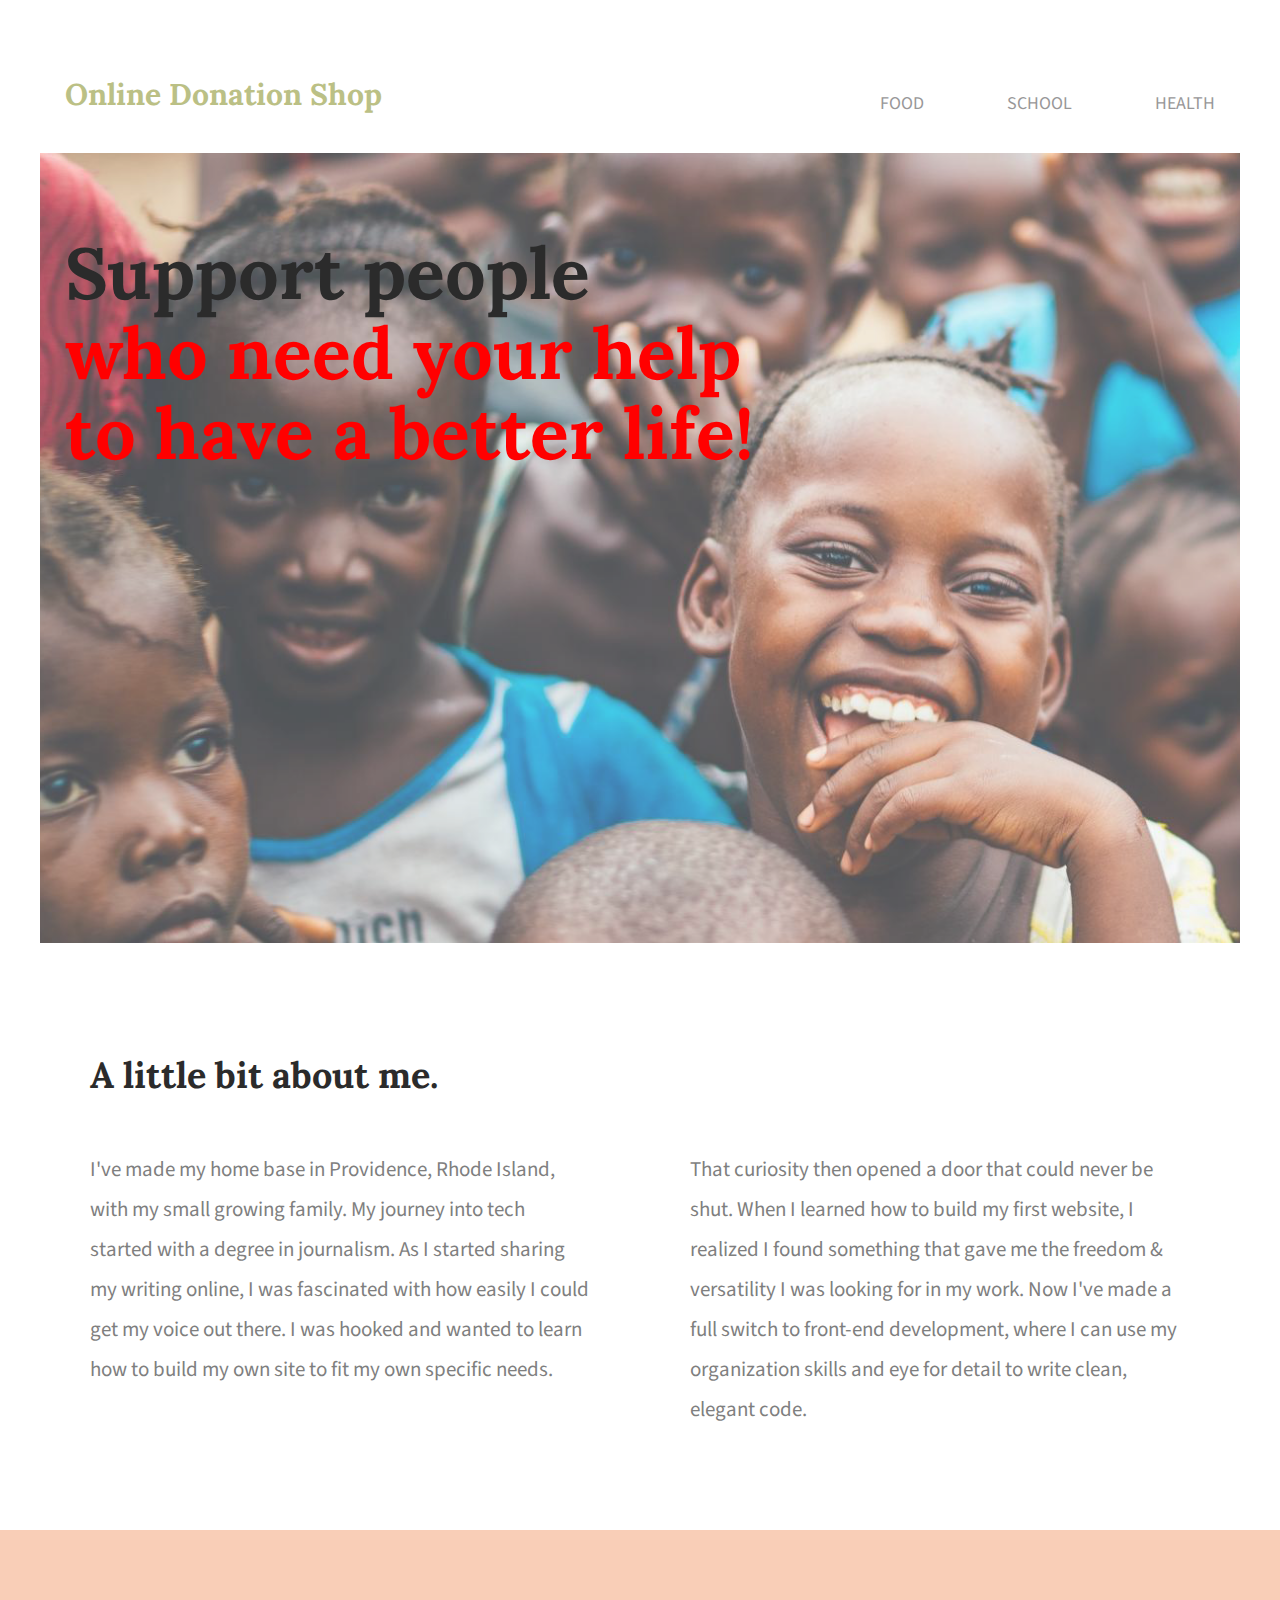
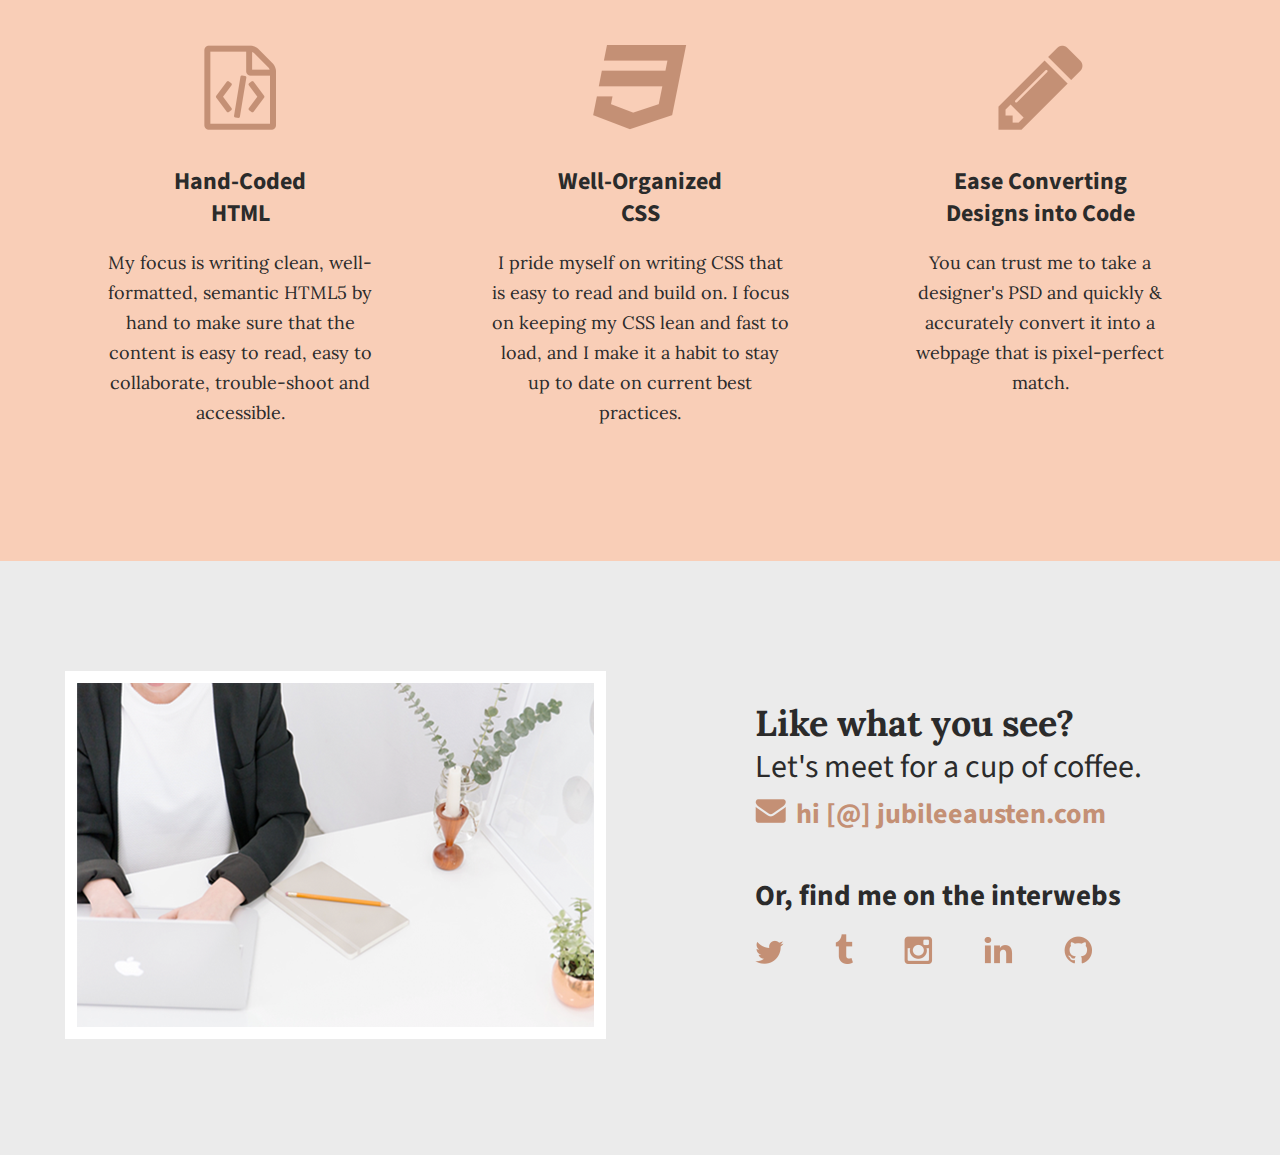
<file: index.html>
<!doctype html>
<html lang="en">

<head>
        <title>Online Donation Shop</title>
        <link rel="stylesheet" href="css/normalize.css">
        <link rel="stylesheet" href="css/main.css">
        <link href='https://fonts.googleapis.com/css?family=Source+Sans+Pro:400,700' rel='stylesheet' type='text/css'>
        <link href="https://fonts.googleapis.com/css2?family=Lora:wght@400;700&display=swap" rel="stylesheet">
</head>

<body>

  <header class="homepage">
    <div class="full-width">
      <div class="half-width">
        <h1><a href="index.html">Online Donation Shop</a></h1>
      </div>
      <div class="half-width">
        <nav>
          <ul>
            <li><a href="food/index.html">Food</a></li>
            <li><a href="school/index.html">School</a></li>
            <li><a href="health/index.html">Health</a></li>
          </ul>
        </nav>
      </div>
    </div>

    <div class="full-width">
      <div class="page-header">
        <h2><span>Support people</span> <br>who need your help <br>to have a better life!</h2>
      </div>
    </div>

  </header>

  <main>

    <section id="about">
      <div class="full-width">
        <h2>A little bit about me.</h2>
        <div class="half-width">
          <p>I've made my home base in Providence, Rhode Island, with my small growing family. My journey into tech started with a degree in journalism. As I started sharing my writing online, I was fascinated with how easily I could get my voice out there. I was hooked and wanted to learn how to build my own site to fit my own specific needs.</p>
        </div>
        <div class="half-width">
          <p>That curiosity then opened a door that could never be shut. When I learned how to build my first website, I realized I found something that gave me the freedom & versatility I was looking for in my work. Now I've made a full switch to front-end development, where I can use my organization skills and eye for detail to write clean, elegant code.</p>
        </div>
      </div>
    </section>

    <section id="work">
      <div class="full-width">
        <div class="third-width">
          <img src="img/html-icon.png" alt="HTML icon" />
          <h3>Hand-Coded HTML</h3>
          <p>My focus is writing clean, well-formatted, semantic HTML5 by hand to make sure that the content is easy to read, easy to collaborate, trouble-shoot and accessible.</p>
        </div>
        <div class="third-width">
          <img src="img/css-icon.png" alt="CSS icon" />
          <h3>Well-Organized CSS</h3>
          <p>I pride myself on writing CSS that is easy to read and build on. I focus on keeping my CSS lean and fast to load, and I make it a habit to stay up to date on current best practices.</p>
        </div>
        <div class="third-width">
          <img src="img/pencilicon.png" alt="Pencil icon" />
          <h3>Ease Converting Designs into Code</h3>
          <p>You can trust me to take a designer's PSD and quickly & accurately convert it into a webpage that is pixel-perfect match.</p>
        </div>
      </div>
    </section>

    <footer id="contact">
      <div class="full-width">
        <div class="half-width">
          <img id="contact-img" src="img/contact-image.png" alt="Contact Image" />
        </div>
        <div class="half-width">
          <h2>Like what you see?</h2>
          <h3 id="email-header">Let's meet for a cup of coffee.</h3>
          <a href="mailto:hi@jubileeausten.com"><img id="envelope" src="img/envelope.png" alt="envelope icon" />hi [@] jubileeausten.com</a>
            <h3 id=socialmedia-header>Or, find me on the interwebs</h3>
            <ul>
              <li><a href="https://twitter.com"><img src="img/twitter.png" alt="Twitter icon" /></a></li>
              <li><a href="https://www.tumblr.com"><img src="img/tumblr.png" alt="Tumblr icon" /></a></li>
              <li><a href="https://www.instagram.com"><img src="img/instagram.png" alt="Tnstagram icon" /></a></li>
              <li><a href="https://www.linkedin.com"><img src="img/linkedin.png" alt="LinkedIn icon" /></a></li>
              <li><a href="https://github.com"><img src="img/github.png" alt="Github icon" /></a></li>
            </ul>
        </div>
      </div>
    </footer>

  </main>
</body>

</html>
</file>
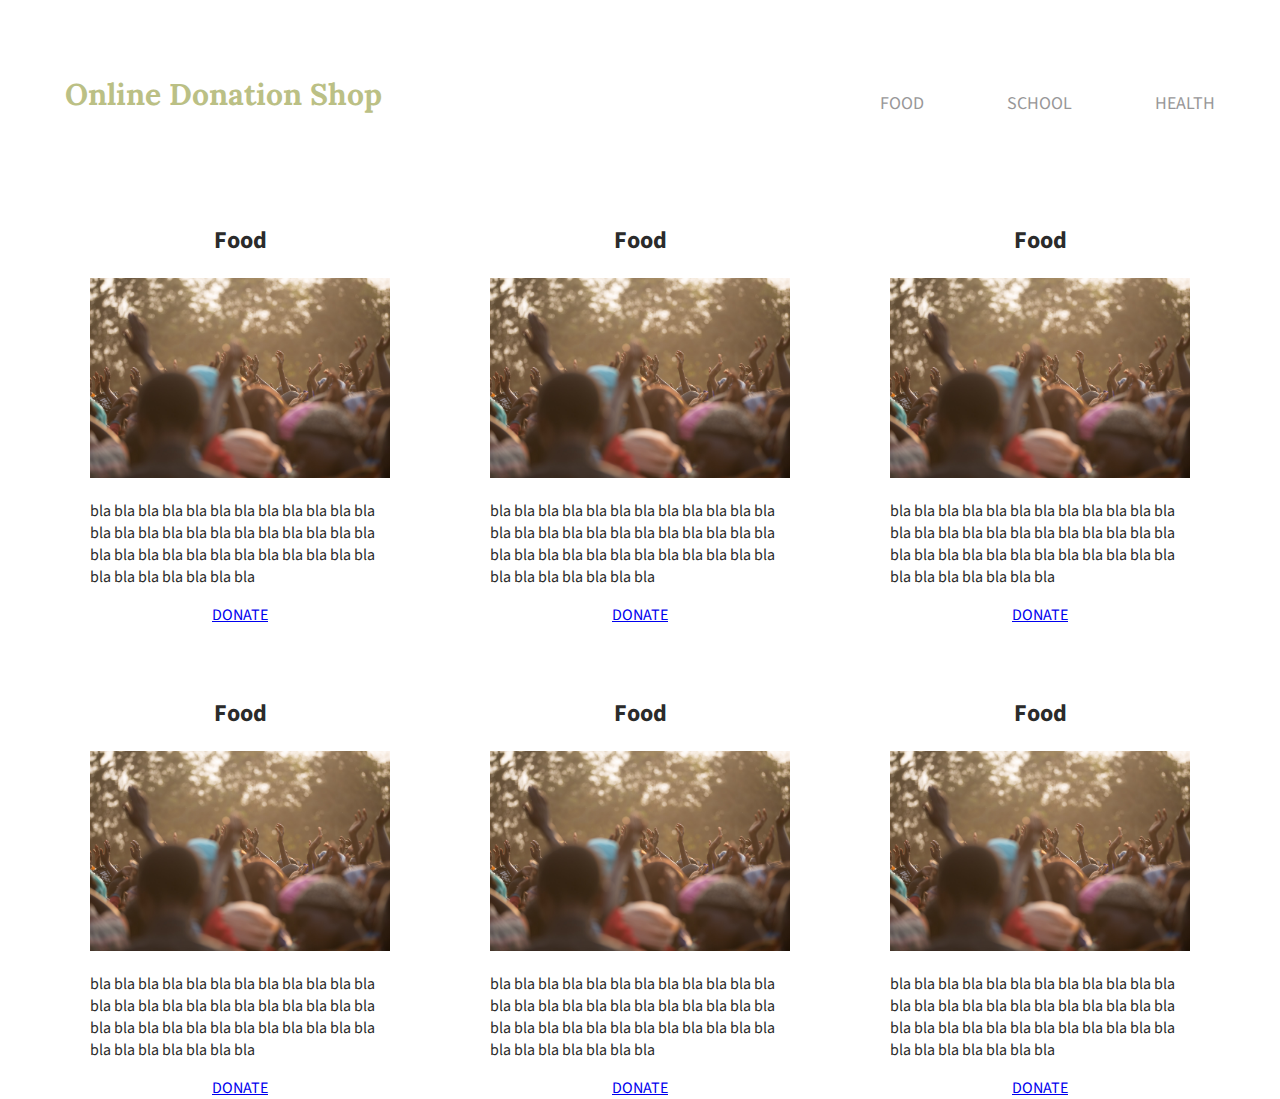
<file: food/index.html>
<!doctype html>
<html lang="en">

<head>
        <title>Online Donation Shop | Food</title>
        <link rel="stylesheet" href="../css/normalize.css">
        <link rel="stylesheet" href="../css/main.css">
        <link href='https://fonts.googleapis.com/css?family=Source+Sans+Pro:400,700' rel='stylesheet' type='text/css'>
        <link href="https://fonts.googleapis.com/css2?family=Lora:wght@400;700&display=swap" rel="stylesheet">
</head>

<body>

  <header>

    <div class="full-width">
      <div class="half-width">
        <h1><a href="../index.html">Online Donation Shop</a></h1>
      </div>
      <div class="half-width">
        <nav>
          <ul>
            <li><a href="../food/index.html">Food</a></li>
            <li><a href="../school/index.html">School</a></li>
            <li><a href="../health/index.html">Health</a></li>
          </ul>
        </nav>
      </div>
    </div>

  </header>


<main>


<div class="range">

    <div class="full-width">
      <div class="third-width">
        <h2>Food</h2>
        <img src="../img/example.jpg" alt="<hands in africa" width="300px" />
        <p>bla bla bla bla bla bla bla bla bla bla bla bla bla bla bla bla
            bla bla bla bla bla bla bla bla bla bla bla bla bla bla bla
            bla bla bla bla bla bla bla bla bla bla bla bla</p>
        <a href="../donation/index.html">DONATE</a>
      </div>
      <div class="third-width">
        <h2>Food</h2>
        <img src="../img/example.jpg" alt="<hands in africa" width="300px" />
        <p>bla bla bla bla bla bla bla bla bla bla bla bla bla bla bla bla
            bla bla bla bla bla bla bla bla bla bla bla bla bla bla bla
            bla bla bla bla bla bla bla bla bla bla bla bla</p>
        <a href="../donation/index.html">DONATE</a>
      </div>
      <div class="third-width">
        <h2>Food</h2>
        <img src="../img/example.jpg" alt="<hands in africa" width="300px" />
        <p>bla bla bla bla bla bla bla bla bla bla bla bla bla bla bla bla
            bla bla bla bla bla bla bla bla bla bla bla bla bla bla bla
            bla bla bla bla bla bla bla bla bla bla bla bla</p>
        <a href="../donation/index.html">DONATE</a>
      </div>
    </div>

</div>

<div class="range">

    <div class="full-width">
      <div class="third-width">
        <h2>Food</h2>
        <img src="../img/example.jpg" alt="<hands in africa" width="300px" />
        <p>bla bla bla bla bla bla bla bla bla bla bla bla bla bla bla bla
            bla bla bla bla bla bla bla bla bla bla bla bla bla bla bla
            bla bla bla bla bla bla bla bla bla bla bla bla</p>
        <a href="../donation/index.html">DONATE</a>
      </div>
      <div class="third-width">
        <h2>Food</h2>
        <img src="../img/example.jpg" alt="<hands in africa" width="300px" />
        <p>bla bla bla bla bla bla bla bla bla bla bla bla bla bla bla bla
            bla bla bla bla bla bla bla bla bla bla bla bla bla bla bla
            bla bla bla bla bla bla bla bla bla bla bla bla</p>
        <a href="../donation/index.html">DONATE</a>
      </div>
      <div class="third-width">
        <h2>Food</h2>
        <img src="../img/example.jpg" alt="<hands in africa" width="300px" />
        <p>bla bla bla bla bla bla bla bla bla bla bla bla bla bla bla bla
            bla bla bla bla bla bla bla bla bla bla bla bla bla bla bla
            bla bla bla bla bla bla bla bla bla bla bla bla</p>
        <a href="../donation/index.html">DONATE</a>
      </div>
    </div>

</div>


</main>

</body>

</html>
</file>
<file: css/main.css>
/***** BASE STYLES ***/

body {
  font-family: 'Source Sans Pro', sans-serif;
  color: #2b2b2b;
}

/***** GRID *****/

.full-width {
  width: 1200px;
  margin: 0 auto; /*** Oben & unten kein Abstand, automatisch auf beiden Seiten ***/
  overflow: auto;
}

.half-width {
  width: 600px;
  float: left;
}

.third-width {
  width: 400px;
  float: left;
}

/***** HEADER SECTION *****/

header .homepage {
  height: 800px;
  background-size: cover;
  background-position: center;
}

header h1 {
  padding: 65px 0 20px 25px;
  font-family: 'Lora', serif;
  font-size: 30px;
  margin-top: 10px;
}

header h1 a {
  text-decoration: none;
  color: #bbc085;
}

nav {
  float: right;
  padding: 75px 25px 20px 25px;
}

nav ul li {
  display: inline-block
}

nav ul li a {
  text-transform: uppercase;
  text-decoration: none;
  font-size: 18px;
  color: #989798;
  margin-left: 80px;
}

.page-header {
  padding: 20px 0 410px 25px;
  background: url('../img/kids-africa-transparent.png');
  background-size: cover;
  scroll-behavior:
}

.page-header h2 {
  font-family: 'Lora', serif;
  font-size: 72px;
  line-height: 80px;
  color: red;
}

header h2 span {
  color: #2b2b2b;
}

/***** ABOUT SECTION *****/

#about .full-width {
  padding: 80px 0;
  margin-top: 0px;
}

#about h2 {
  font-family: 'Lora', serif;
  font-size: 36px;
  padding-left: 50px;
}

#about p {
  font-size: 21px;
  color: #7f7f7f;
  line-height: 40px;
  padding-left: 50px;
  padding-right: 50px;
}

/***** WORK SECTION *****/

#work {
  background: #f9ceb7;
  text-align: center;
}

#work .full-width {
  padding: 115px 0;
}

#work img {
  padding-bottom: 30px;
}

#work h3 {
  font-size: 24px;
  line-height: 32px;
  width: 190px;
  margin: 0 auto;
}

#work p {
  font-family: 'Lora', serif;
  font-size: 18px;
  line-height: 30px;
  padding: 0 50px;
}

/***** CONTACT SECTION *****/

#contact {
  background: #ebebeb;
}

#contact .full-width {
  padding: 110px 0;
}

#contact img#contact-img {
  margin-left: 25px;
  border: 12px solid #ffffff;
}

#contact h2, #contact #email-header, #contact #socialmedia-header, #contact ul {
  padding-left: 115px;
}

#contact #envelope {
  padding: 0 10px 0 115px;
}

#contact h2 {
  font-family: 'Lora', serif;
  font-size: 36px;
  line-height: 44px;
}

#contact #email-header {
  font-size: 32px;
  font-weight: normal;
  line-height: 44px;
  margin: -30px 0 5px 0;
}

#contact #socialmedia-header {
  font-weight: bold;
  font-size: 29px;
  line-height: 44px;
  margin: 40px 0 0 0;
}

#contact a {
  text-decoration: none;
  color: #c49075;
  font-weight: bold;
  font-size: 28px;
}

#contact ul {
  list-style: none;
}

#contact ul li {
  display: inline-block;
}

#contact ul img {
  padding-right: 48px;
}

.range {
  text-align: center;
  margin-top: 50px;
}

.range p {
  text-align: left;
  padding: 0 50px;
}
</file>
